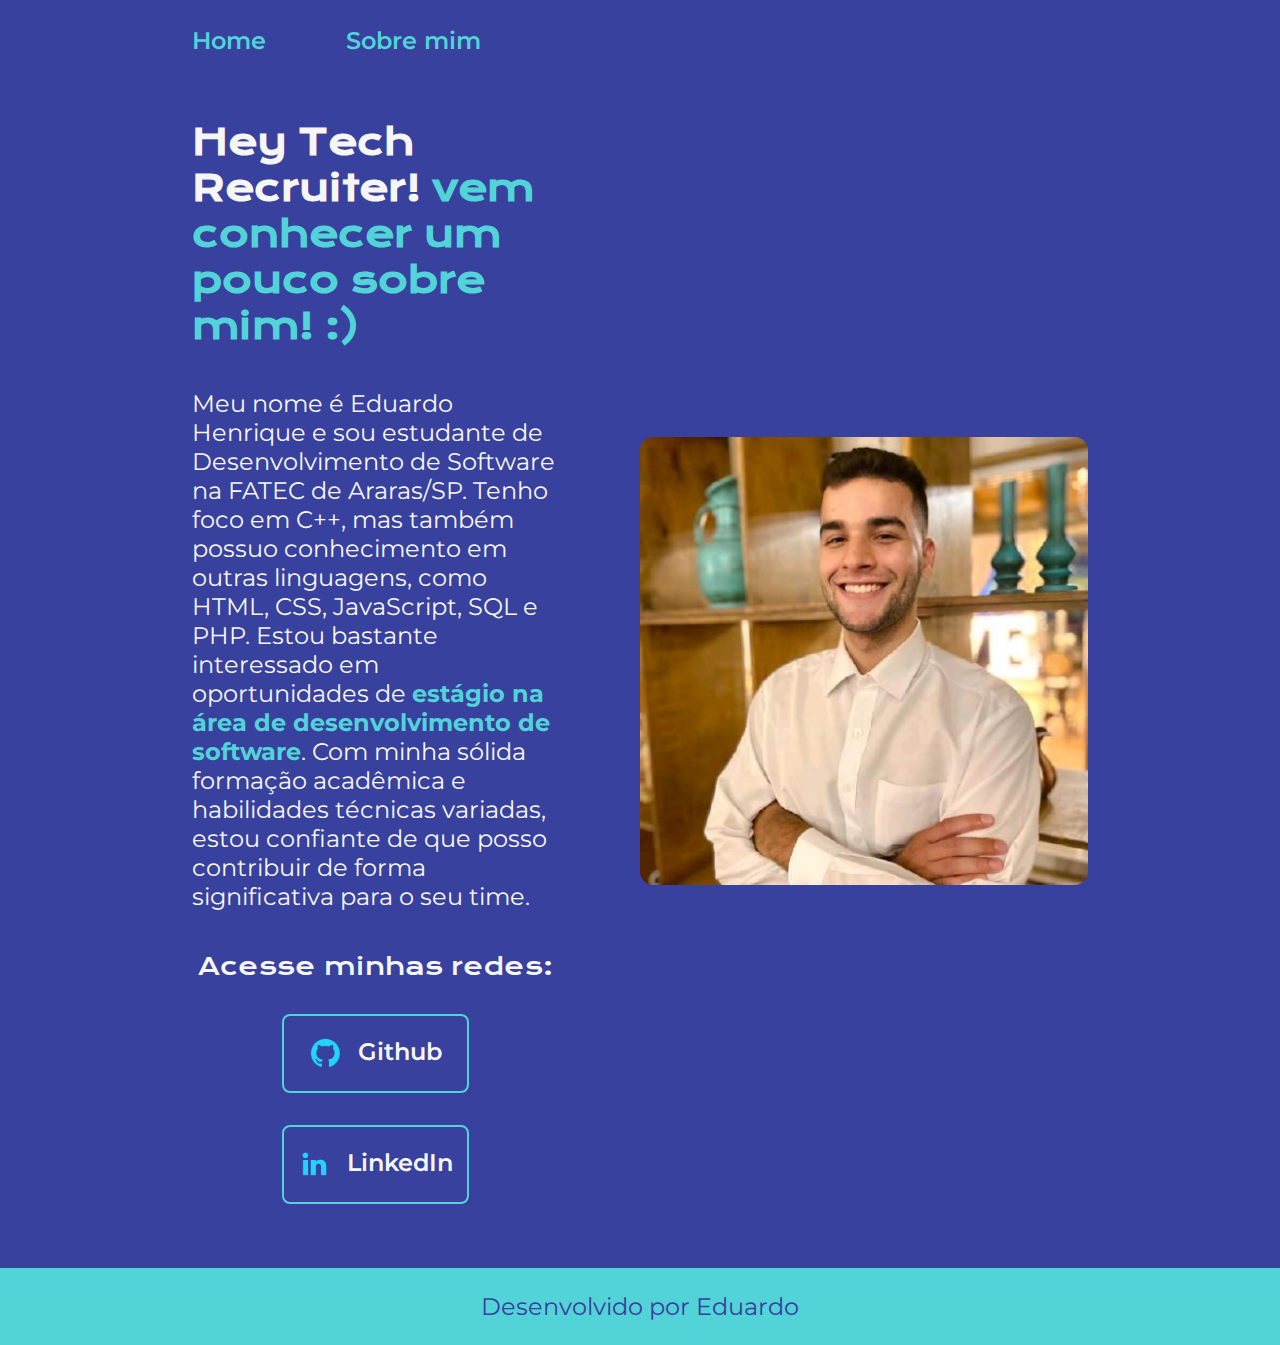
<file: index.html>
<!DOCTYPE html>
<html lang="pt-br">

<head>
    <meta charset="UTF-8">
    <meta http-equiv="X-UA-Compatible" content="IE=edge">
    <meta name="viewport" content="width=device-width, initial-scale=1.0">
    <title>Portifolio</title>
    <link rel="stylesheet" href="./styles/style.css">
</head>

<body>
    <header class="cabecalho">
        <nav class="cabecalho__menu">
            <a class="cabecalho__menu__link" href="#">Home</a>
            <a class="cabecalho__menu__link" href="./about.html">Sobre mim</a>
        </nav>
    </header>
    <main class="apresentacao">
        <section class="apresentacao__conteudo">
            <h1 class="apresentacao__conteudo__titulo">Hey Tech Recruiter!<strong 
            class="titulo-destaque"> vem conhecer um pouco sobre mim! :)
            </strong></h1>
            <p class="apresentacao__conteudo__texto">Meu nome é Eduardo Henrique e sou estudante 
                de Desenvolvimento de Software na 
                FATEC de Araras/SP. Tenho foco em C++, 
                mas também possuo conhecimento em outras linguagens, 
                como HTML, CSS, JavaScript, SQL e PHP. Estou bastante interessado em oportunidades de <strong 
                class="titulo-destaque">estágio na área de 
                desenvolvimento de software</strong>. Com minha sólida formação acadêmica e habilidades técnicas variadas, 
                estou confiante de que posso contribuir de forma significativa para o seu time.</p>
            <div class="apresentacao__links">
                <h2 class="apresentacao__links__subtitulo">Acesse minhas redes:</h2>
                <a  class="apresentacao__links__navegacao" href="https://github.com/eduguinho" target="_blank">
                    <img src="./img/github.png">
                    Github
                </a>
                <a  class="apresentacao__links__navegacao" href="https://www.linkedin.com/in/eduardo-henrique-0486431a1/" target="_blank">
                    <img src="./img/linkedin.png">
                    LinkedIn
                </a>
            
            </div>
        </section>
        <img src="./img/eu.jpeg" class="img-eu" alt="Foto da Joana Santos programando">
    </main>
    <footer class="rodape">Desenvolvido por Eduardo</footer>
</body>

</html>
</file>
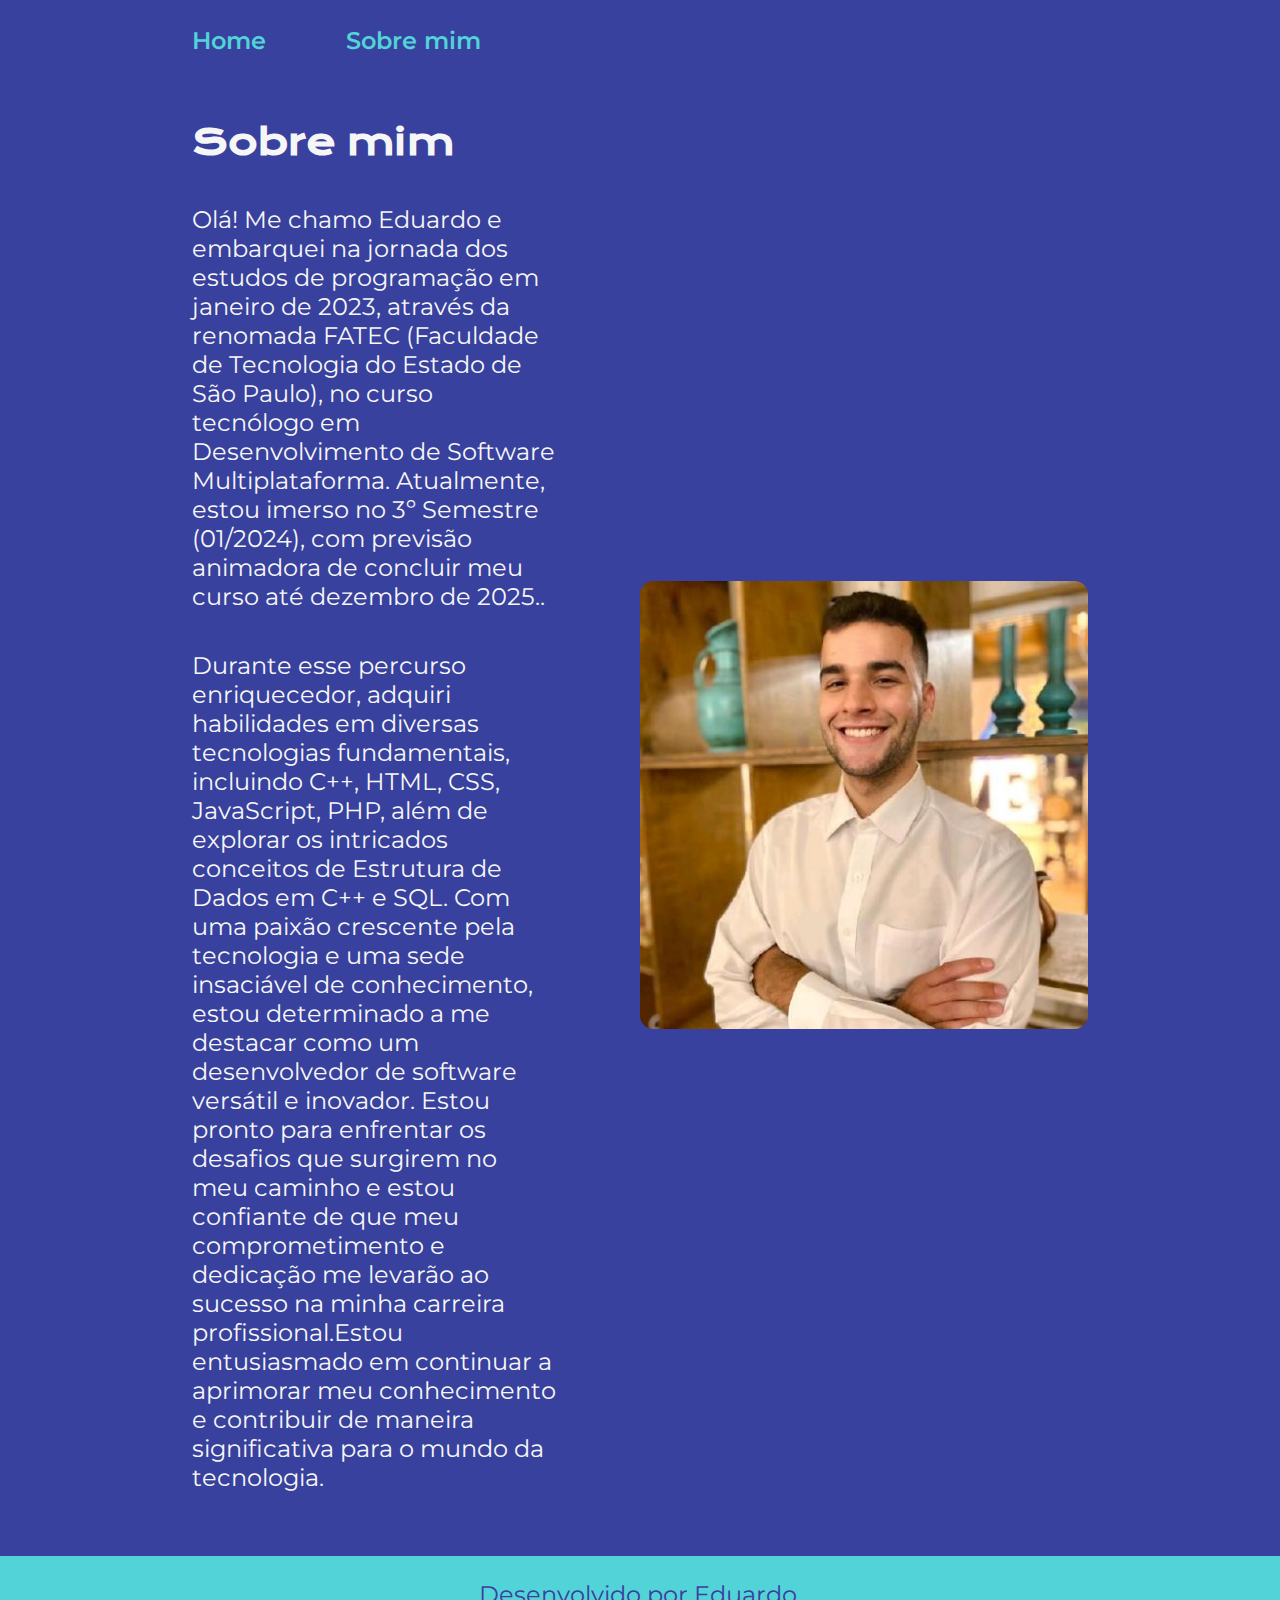
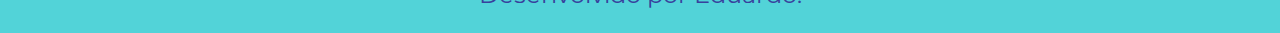
<file: about.html>
<!DOCTYPE html>
<html lang="pt-br">

<head>
    <meta charset="UTF-8">
    <meta http-equiv="X-UA-Compatible" content="IE=edge">
    <meta name="viewport" content="width=device-width, initial-scale=1.0">
    <title>Sobre mim</title>
    <link rel="stylesheet" href="./styles/style.css">
</head>

<body>
    <header class="cabecalho">
        <nav class="cabecalho__menu">
            <a class="cabecalho__menu__link" href="index.html">Home</a>
            <a class="cabecalho__menu__link" href="about.html">Sobre mim</a>
        </nav>
    </header>

    <main class="apresentacao">
        <section class="apresentacao__conteudo">
            <h1 class="apresentacao__conteudo__titulo">Sobre mim</h1>
            <p class="apresentacao__conteudo__texto">
                Olá! Me chamo Eduardo e embarquei na jornada dos estudos de programação em janeiro de 2023, através da renomada 
                FATEC (Faculdade de Tecnologia do Estado de São Paulo), no curso tecnólogo em Desenvolvimento de Software 
                Multiplataforma. Atualmente, 
                estou imerso no 3º Semestre (01/2024), com previsão animadora de concluir meu curso até dezembro de 2025..
            </p>
            <p class="apresentacao__conteudo__texto">
                Durante esse percurso enriquecedor, adquiri habilidades em diversas tecnologias fundamentais, incluindo C++, HTML, 
                CSS, JavaScript, PHP, além de explorar os intricados conceitos de Estrutura de Dados em C++ e SQL. Com uma paixão crescente pela tecnologia e uma sede insaciável de conhecimento, estou determinado a me destacar como um desenvolvedor 
                de software versátil e inovador. Estou pronto para enfrentar os desafios que surgirem no meu caminho e estou confiante de que meu comprometimento e 
                dedicação me levarão ao sucesso na minha carreira profissional.Estou entusiasmado 
                em continuar a aprimorar meu conhecimento e contribuir de maneira significativa para o mundo da tecnologia.</p>
        </section>
        <img src="./img/eu.jpeg" class="img-eu" alt="Foto da Joana Santos programando">
    </main>

    <footer class="rodape">
        <p>Desenvolvido por Eduardo.</p>
    </footer>
</body>

</html>
</file>
<file: styles/style.css>
@import url('https://fonts.googleapis.com/css2?family=Krona+One&family=Montserrat:wght@400;600&display=swap');

:root {
    --cor-primaria: #38419D;
    --cor-secundaria: #F6F6F6;
    --cor-terciaria: #52D3D8;
    --cor-hover: #200E3A;

    --fonte-primaria: 'Krona One', sans-serif;
    --fonte-secundaria: 'Montserrat', sans-serif;
}
*{
    margin: 0;
    padding: 0;
}

body{
    box-sizing: border-box;
    background-color: var(--cor-primaria);
    color: var(--cor-secundaria);
}
.cabecalho{
    padding: 2% 0% 0% 15%;
}
.cabecalho__menu{
    display: flex;
    gap: 80px;
}
.cabecalho__menu__link{
    font-family: var(--fonte-secundaria);
    font-size: 1.5rem;
    font-weight: 600;
    color: var(--cor-terciaria);
    text-decoration: none;
}
.apresentacao{
    padding: 5% 15%;
    display: flex;
    align-items: center;
    justify-content: space-between;
    gap: 82px;
}
.apresentacao__conteudo{
    width: 50%;
    display: flex;
    flex-direction: column;
    gap: 40px;
}

.apresentacao__conteudo__titulo{
    font-size: 2.25rem;
    font-family: var(--fonte-primaria);
}
.titulo-destaque{
    color: var(--cor-terciaria);
}
.apresentacao__conteudo__texto{
    font-size: 1.5rem;
    font-family: var(--fonte-secundaria);
}

.apresentacao__links{
    display: flex;
    flex-direction: column;
    justify-content: space-between;
    align-items: center;
    gap: 32px;
}
.apresentacao__links__subtitulo{
    font-family: var(--fonte-primaria);
    font-weight: 400;
    font-size: 1.5rem;
}
.apresentacao__links__navegacao{
    display: flex;
    justify-content: center;
    gap: 16px;
    border: 2px solid var(--cor-terciaria);
    width: 50%;
    text-align: center;
    border-radius: 8px;
    font-size: 1.5rem;
    font-weight: 600;
    padding: 21.5px 0;
    text-decoration: none;
    color: var(--cor-secundaria);
    font-family: var(--fonte-secundaria);
}
.apresentacao__links__navegacao:hover{
    background-color: var(--cor-hover);
}
.rodape{
    color: var(--cor-primaria);
    background-color: var(--cor-terciaria);
    padding: 24px;
    text-align: center;
    font-family: var(--fonte-secundaria);
    font-size: 1.5rem;
    font-weight: 400;
}

.img-eu {
    width: 50%;
    border-radius: 3%;
}

@media (max-width: 1200px) {

    .cabecalho{
        padding: 10%;

    }

    .cabecalho__menu {
        justify-content: center;
    }

    .apresentacao {
        flex-direction: column-reverse;  /* inverte a imagem e coloca ela na parte de cima! */
        padding: 5%;
    }

    .apresentacao__conteudo {
        width: auto; /*Proprieda auto, meio que é automático, define a largura automática */
    }
    
    
}
</file>
